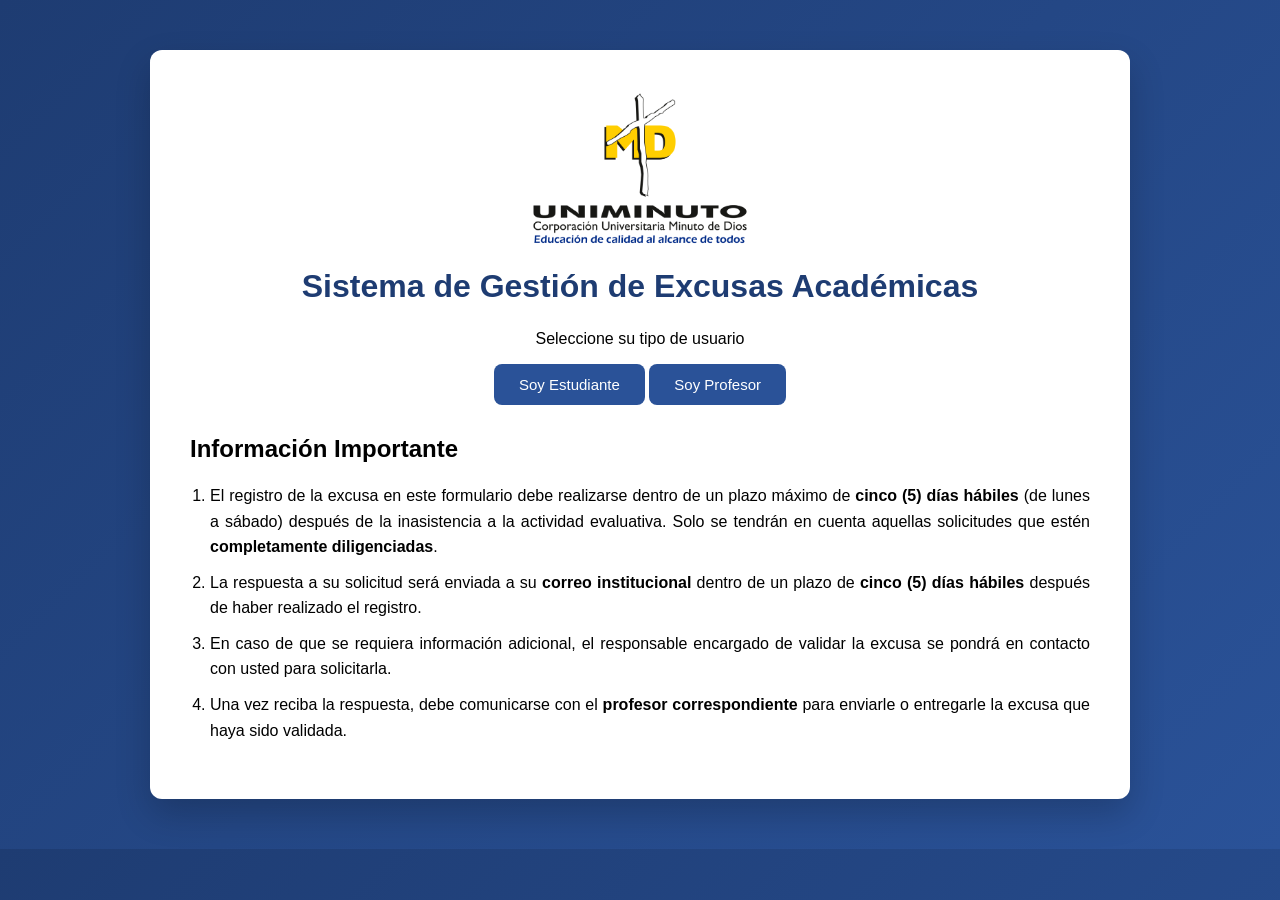
<file: index.html>
<!DOCTYPE html>
<html lang="es">

<head>
    <meta charset="UTF-8">
    <title>Sistema de Gestión de Excusas</title>
    <link rel="stylesheet" href="style.css">
</head>

<body>

<div class="container">

    <img src="uniminuto.png" class="logo">

    <h1>Sistema de Gestión de Excusas Académicas</h1>

    <p>Seleccione su tipo de usuario</p>

    <div class="botones">

        <a href="estudiante.html">
            <button class="btn">Soy Estudiante</button>
        </a>

        <a href="profesor_login.html">
            <button class="btn">Soy Profesor</button>
        </a>

    </div>

    <div class="informacion">
        <h2>Información Importante</h2>

        <ol>
            <li>
                El registro de la excusa en este formulario debe realizarse dentro de un plazo máximo de 
                <strong>cinco (5) días hábiles</strong> (de lunes a sábado) después de la inasistencia a la actividad evaluativa. 
                Solo se tendrán en cuenta aquellas solicitudes que estén <strong>completamente diligenciadas</strong>.
            </li>

            <li>
                La respuesta a su solicitud será enviada a su <strong>correo institucional</strong> dentro de un plazo de 
                <strong>cinco (5) días hábiles</strong> después de haber realizado el registro.
            </li>

            <li>
                En caso de que se requiera información adicional, el responsable encargado de validar la excusa 
                se pondrá en contacto con usted para solicitarla.
            </li>

            <li>
                Una vez reciba la respuesta, debe comunicarse con el <strong>profesor correspondiente</strong> para 
                enviarle o entregarle la excusa que haya sido validada.
            </li>
        </ol>

    </div>

</div>

</body>
</html>
</file>
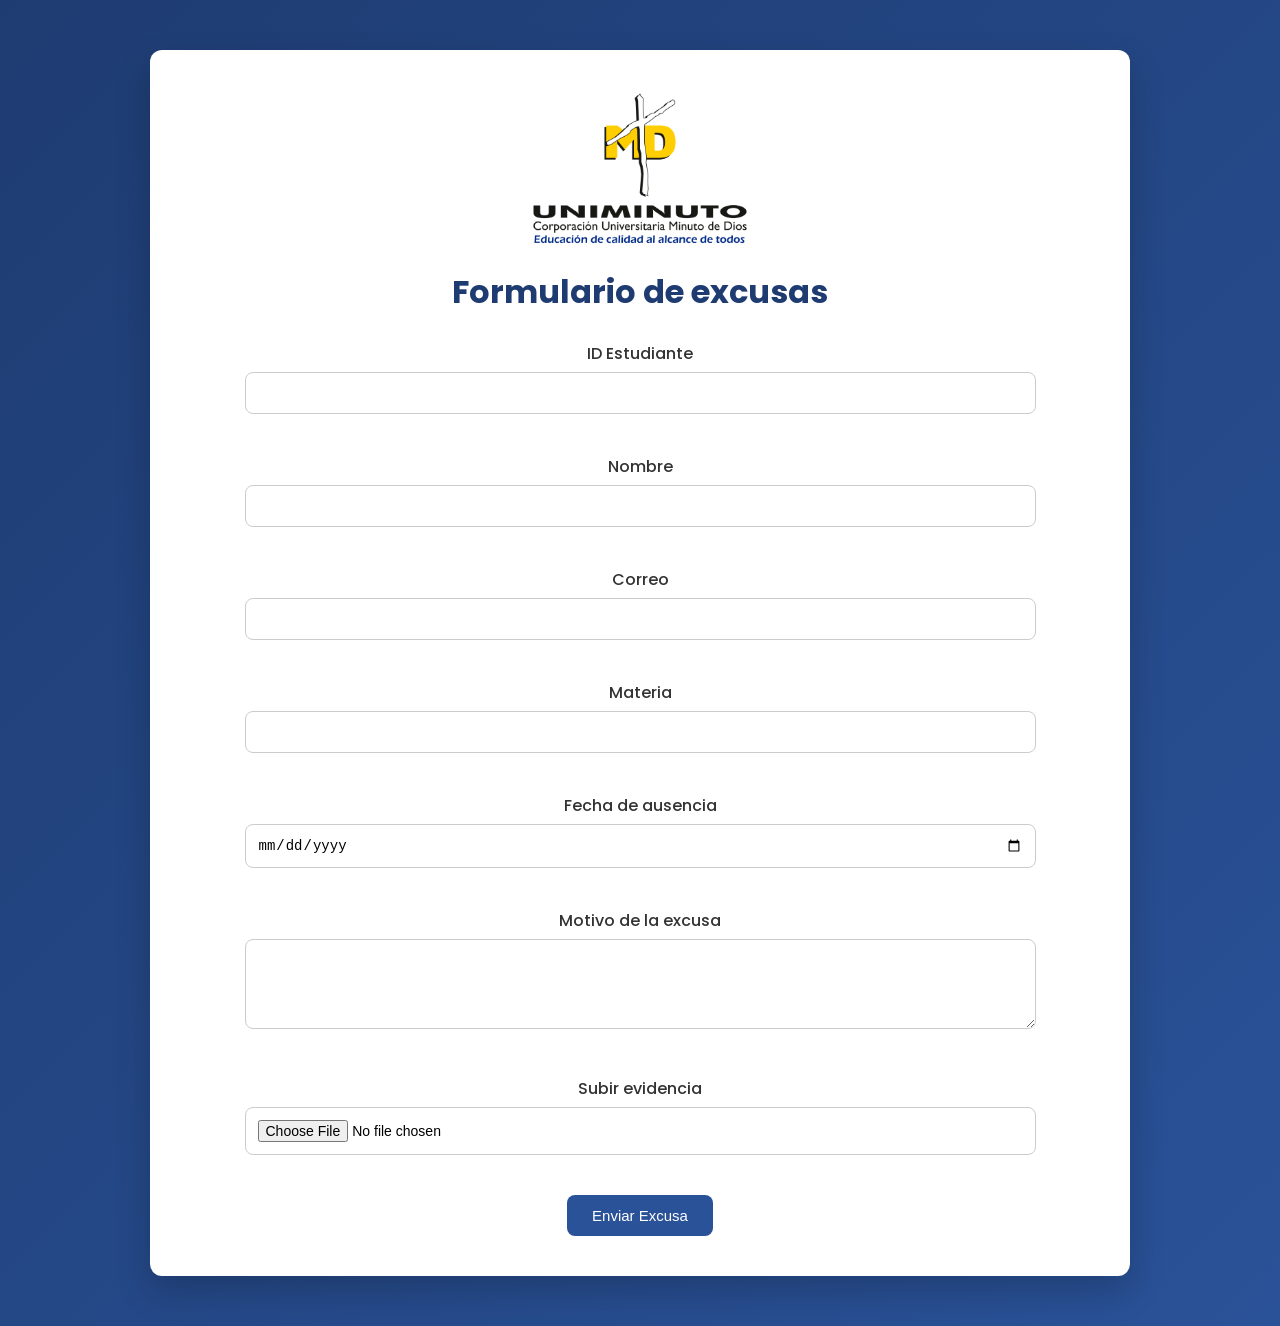
<file: estudiante.html>
<!DOCTYPE html>

<html lang="es">
<head>
<meta charset="UTF-8">
<title>Formulario de Excusa</title>
<link rel="stylesheet" href="style.css">
</head>
<link href="https://fonts.googleapis.com/css2?family=Poppins:wght@300;400;500;600&display=swap" rel="stylesheet">
<body>

<div class="container">
<img src="uniminuto.png" class="logo">
<h1>Formulario de excusas</h1>

<form>

<label>ID Estudiante</label><br> <input type="text" name="id_estudiante" required><br><br>
<label>Nombre</label><br> <input type="text" name="nombre" required><br><br>
<label>Correo</label><br> <input type="email" name="correo" required><br><br>
<label>Materia</label><br> <input type="text" name="materia" required><br><br>
<label>Fecha de ausencia</label><br> <input type="date" name="fecha" required><br><br>
<label>Motivo de la excusa</label><br>

<textarea name="motivo" rows="4"></textarea><br><br>

<label>Subir evidencia</label><br> <input type="file" name="evidencia"><br><br>

<button type="submit">Enviar Excusa</button>

</form>

</div>

<script>

document.querySelector("form").addEventListener("submit", function(e){

e.preventDefault();

let excusa = {
id: document.querySelector("input[name='id_estudiante']").value,
nombre: document.querySelector("input[name='nombre']").value,
materia: document.querySelector("input[name='materia']").value,
fecha: document.querySelector("input[name='fecha']").value,
motivo: document.querySelector("textarea[name='motivo']").value,
estado: "Pendiente"
};

let excusas = JSON.parse(localStorage.getItem("excusas")) || [];

excusas.push(excusa);

localStorage.setItem("excusas", JSON.stringify(excusas));

alert("Excusa enviada correctamente");

document.querySelector("form").reset();

});

</script>

</body>
</html>
</file>
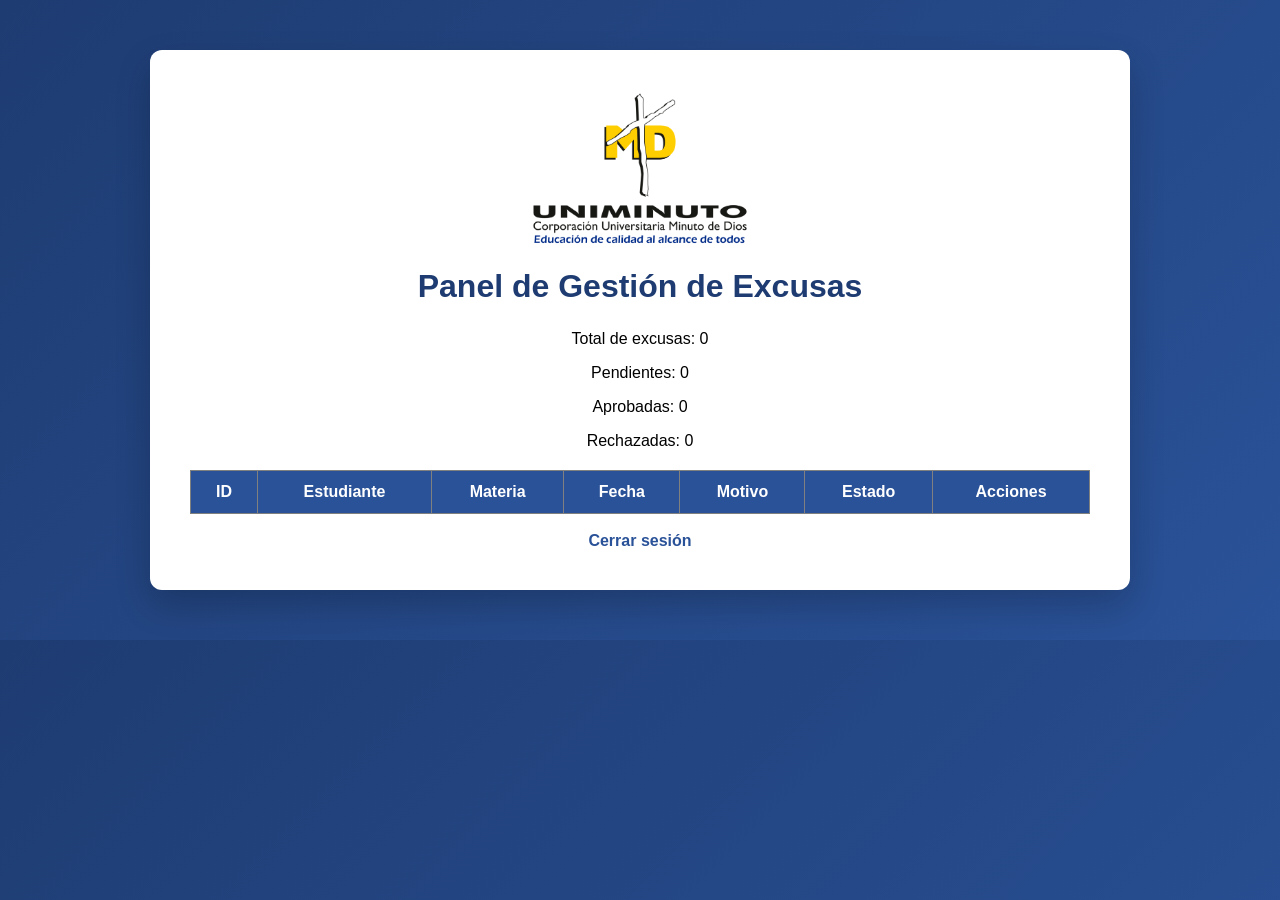
<file: panel_profesor.html>
<!DOCTYPE html>

<html lang="es">
<head>
<meta charset="UTF-8">
<title>Panel del Profesor</title>
<link rel="stylesheet" href="style.css">
</head>

<body>

<div class="container">
<img src="uniminuto.png" class="logo">
<h1>Panel de Gestión de Excusas</h1>

<div class="estadisticas">

<p>Total de excusas: <span id="totalExcusas">0</span></p>

<p>Pendientes: <span id="pendientes">0</span></p>

<p>Aprobadas: <span id="aprobadas">0</span></p>

<p>Rechazadas: <span id="rechazadas">0</span></p>

</div>


<table border="1" class="tabla">

<tr>
<th>ID</th>
<th>Estudiante</th>
<th>Materia</th>
<th>Fecha</th>
<th>Motivo</th>
<th>Estado</th>
<th>Acciones</th>
</tr>

<tbody id="tablaExcusas"></tbody>

</table>

<br>

<a href="index.html">Cerrar sesión</a>

</div>


<script>

let excusas = JSON.parse(localStorage.getItem("excusas")) || [];

let total = excusas.length;
let pendientes = excusas.filter(e => e.estado === "Pendiente").length;
let aprobadas = excusas.filter(e => e.estado === "Aprobada").length;
let rechazadas = excusas.filter(e => e.estado === "Rechazada").length;

document.getElementById("totalExcusas").textContent = total;
document.getElementById("pendientes").textContent = pendientes;
document.getElementById("aprobadas").textContent = aprobadas;
document.getElementById("rechazadas").textContent = rechazadas;


let tabla = document.getElementById("tablaExcusas");

function guardarCambios(){
localStorage.setItem("excusas", JSON.stringify(excusas));
}

excusas.forEach(function(e, index){

let fila = "<tr>" +
"<td>"+ e.id +"</td>" +
"<td>"+ e.nombre +"</td>" +
"<td>"+ e.materia +"</td>" +
"<td>"+ e.fecha +"</td>" +
"<td>"+ e.motivo +"</td>" +
"<td>"+ e.estado +"</td>" +
"<td>" +
"<button onclick='aprobar("+index+")'>Aprobar</button>" +
"<button onclick='rechazar("+index+")'>Rechazar</button>" +
"</td>" +
"</tr>";

tabla.innerHTML += fila;

});

function aprobar(i){
excusas[i].estado = "Aprobada";
guardarCambios();
location.reload();
}

function rechazar(i){
excusas[i].estado = "Rechazada";
guardarCambios();
location.reload();
}

</script>
</file>
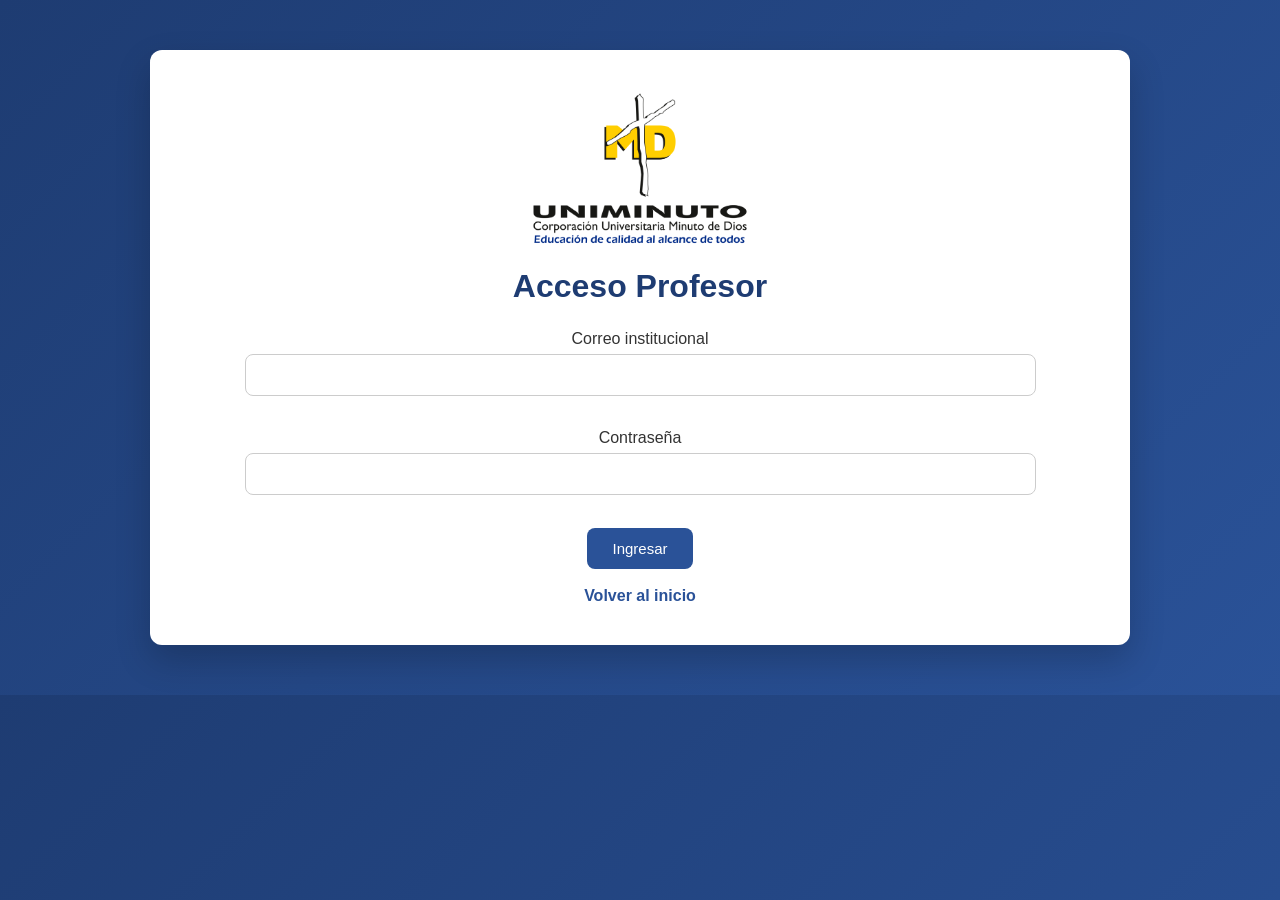
<file: profesor_login.html>
<!DOCTYPE html>

<html lang="es">
<head>
    
<meta charset="UTF-8">
<title>Login Profesor</title>
<link rel="stylesheet" href="style.css">

</head>

<body>

<div class="container">
<img src="uniminuto.png" class="logo">
<h1>Acceso Profesor</h1>
<form id="loginForm">

<label>Correo institucional</label><br> <input type="email" id="correo" required><br><br>

<label>Contraseña</label><br> <input type="password" id="password" required><br><br>

<button type="submit">Ingresar</button>
</form>
<br>
<a href="index.html">Volver al inicio</a>
</div>


<script src="login.js"></script>

</body>
</html>
</file>
<file: style.css>
body{
font-family:'Poppins', sans-serif;
background: linear-gradient(135deg,#1e3c72,#2a5298);
margin:0;
padding:0;
}

.container{
background:white;
width:90%;
max-width:900px;
margin:50px auto;
padding:40px;
border-radius:12px;
box-shadow:0px 15px 35px rgba(0,0,0,0.2);
text-align:center;
}

h1{
color:#1e3c72;
margin-bottom:25px;
}

label{
font-weight:500;
color:#333;
}

input, textarea, select{
width:85%;
padding:12px;
margin-top:6px;
margin-bottom:15px;
border-radius:8px;
border:1px solid #ccc;
font-size:14px;
transition:0.2s;
}

input:focus, textarea:focus{
border-color:#2a5298;
outline:none;
box-shadow:0px 0px 6px rgba(42,82,152,0.3);
}

button{
background:#2a5298;
color:white;
border:none;
padding:12px 25px;
border-radius:8px;
cursor:pointer;
font-size:15px;
transition:0.3s;
}

button:hover{
background:#1e3c72;
transform:scale(1.05);
}

a{
text-decoration:none;
color:#2a5298;
font-weight:bold;
}

a:hover{
text-decoration:underline;
}

.tabla{
width:100%;
border-collapse:collapse;
margin-top:20px;
}

.tabla th{
background:#2a5298;
color:white;
padding:12px;
}

.tabla td{
padding:10px;
border-bottom:1px solid #ddd;
}

.tabla tr:hover

.estadisticas{
display:flex;
justify-content:space-around;
background:#f4f4f4;
padding:15px;
border-radius:8px;
margin-bottom:20px;
font-weight:bold;
}

.estado.Pendiente{
color:orange;
font-weight:bold;
}

.estado.Aprobada{
color:green;
font-weight:bold;
}

.estado.Rechazada{
color:red;
font-weight:bold;
}

.logo{
width:220px;
display:block;
margin:auto;
margin-bottom:15px;
}

.informacion{
text-align: justify;
margin-top: 30px;
}

.informacion ol{
padding-left: 20px;
}

.informacion li{
margin-bottom: 10px;
line-height: 1.6;
}
</file>
